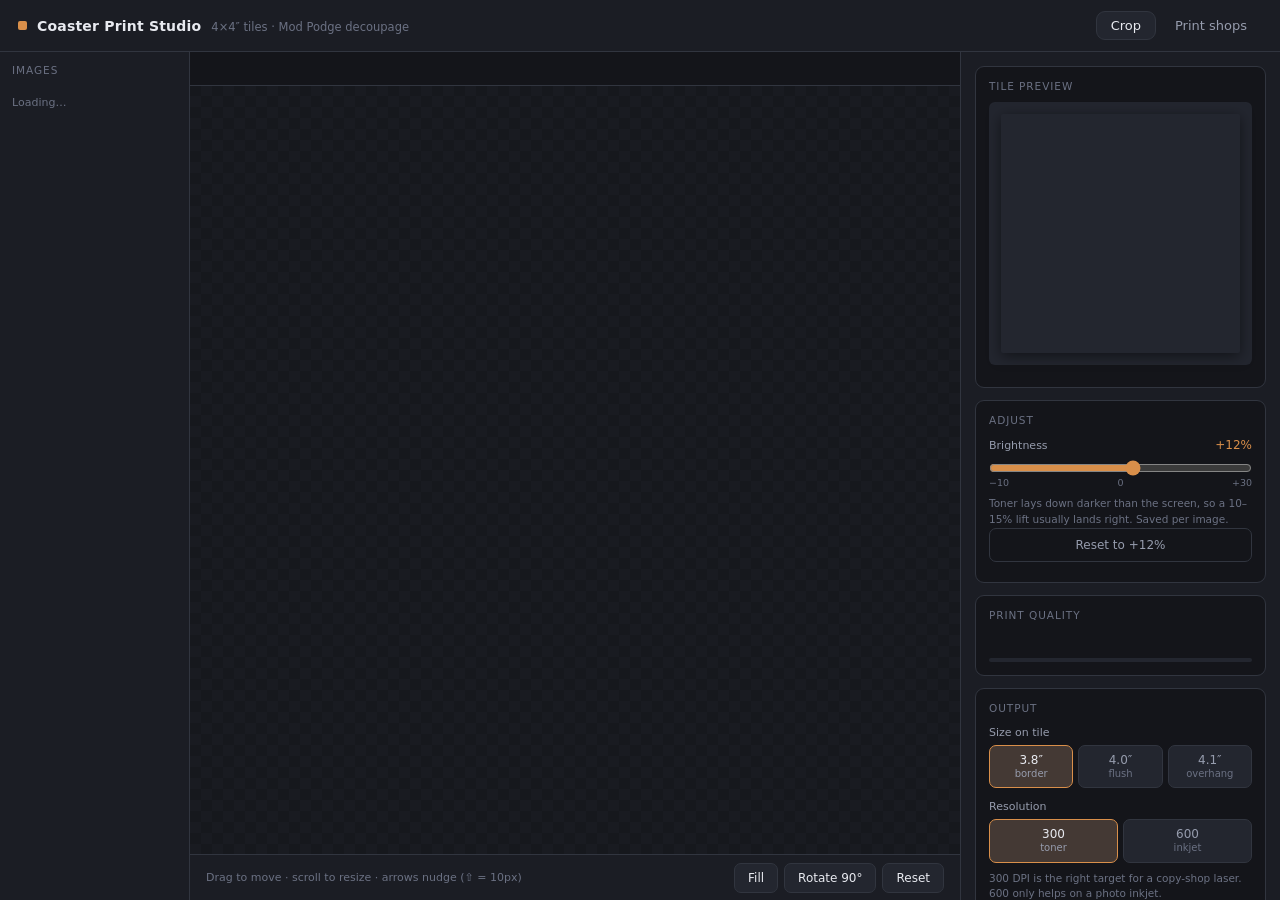
<file: public/index.html>
<!doctype html>
<html lang="en">
<head>
<meta charset="utf-8">
<meta name="viewport" content="width=device-width, initial-scale=1">
<title>Coaster Print Studio</title>
<link rel="stylesheet" href="styles.css">
</head>
<body>

<header class="topbar">
  <div class="brand">
    <span class="dot"></span>
    <h1>Coaster Print Studio</h1>
    <span class="sub">4&times;4&Prime; tiles &middot; Mod&nbsp;Podge decoupage</span>
  </div>
  <nav class="tabs">
    <button class="tab is-active" data-view="crop">Crop</button>
    <button class="tab" data-view="shops">Print shops</button>
  </nav>
</header>

<!-- ============================================================ CROP VIEW -->
<main id="view-crop" class="view">

  <aside class="filmstrip" id="filmstrip">
    <div class="strip-head">Images</div>
    <div id="thumbs" class="thumbs"></div>
    <div id="loadstatus" class="loadstatus">Loading&hellip;</div>
  </aside>

  <section class="stage-wrap">
    <div class="stage-head">
      <span id="stageTitle" class="stage-title">&nbsp;</span>
      <span id="stageDims" class="stage-dims"></span>
    </div>
    <div class="stage" id="stage">
      <canvas id="stageCanvas"></canvas>
    </div>
    <div class="stage-foot">
      <div class="hint">Drag to move &middot; scroll to resize &middot; arrows nudge (&#8679; = 10px)</div>
      <div class="stage-actions">
        <button class="btn" id="btnFill">Fill</button>
        <button class="btn" id="btnRotate">Rotate 90&deg;</button>
        <button class="btn" id="btnReset">Reset</button>
      </div>
    </div>
  </section>

  <aside class="panel">

    <div class="block">
      <div class="block-head">Tile preview</div>
      <div class="tile-preview">
        <canvas id="tileCanvas" width="520" height="520"></canvas>
      </div>
      <div id="tileNote" class="tile-note"></div>
    </div>

    <div class="block">
      <div class="block-head">Adjust</div>
      <label class="lbl lbl-row" for="rngBright">
        <span>Brightness</span><span id="brightVal" class="val">+12%</span>
      </label>
      <input type="range" id="rngBright" class="rng" min="-10" max="30" step="1" value="12">
      <div class="rng-scale"><span>&minus;10</span><span>0</span><span>+30</span></div>
      <p class="fine">Toner lays down darker than the screen, so a 10&ndash;15% lift usually lands right. Saved per image.</p>
      <button class="btn ghost wide" id="btnBrightReset">Reset to +12%</button>
    </div>

    <div class="block">
      <div class="block-head">Print quality</div>
      <div id="quality" class="quality">&nbsp;</div>
      <div id="qualityBar" class="qbar"><i></i></div>
    </div>

    <div class="block">
      <div class="block-head">Output</div>

      <label class="lbl">Size on tile</label>
      <div class="seg" id="segSize">
        <button class="seg-btn is-on" data-size="3.8">3.8&Prime; <em>border</em></button>
        <button class="seg-btn" data-size="4.0">4.0&Prime; <em>flush</em></button>
        <button class="seg-btn" data-size="4.1">4.1&Prime; <em>overhang</em></button>
      </div>

      <label class="lbl">Resolution</label>
      <div class="seg" id="segDpi">
        <button class="seg-btn is-on" data-dpi="300">300 <em>toner</em></button>
        <button class="seg-btn" data-dpi="600">600 <em>inkjet</em></button>
      </div>
      <p class="fine">300&nbsp;DPI is the right target for a copy-shop laser. 600 only helps on a photo inkjet.</p>

      <label class="lbl">Format</label>
      <div class="seg" id="segFmt">
        <button class="seg-btn is-on" data-fmt="png">PNG <em>lossless</em></button>
        <button class="seg-btn" data-fmt="jpeg">JPEG <em>smaller</em></button>
      </div>

      <label class="row-check">
        <input type="checkbox" id="chkMirror">
        <span>Mirror horizontally</span>
      </label>
      <p class="fine">Leave off for decoupage. Only needed for Mod&nbsp;Podge <em>photo transfer medium</em>, where the print goes face-down.</p>
    </div>

    <div class="block">
      <button class="btn primary wide" id="btnExport">Export this square</button>
      <button class="btn wide" id="btnExportAll">Export all four</button>
      <div class="divider"></div>
      <div class="seg" id="segSheetFmt">
        <button class="seg-btn is-on" data-sheetfmt="pdf">PDF <em>upload</em></button>
        <button class="seg-btn" data-sheetfmt="png">PNG <em>in&#8209;store</em></button>
      </div>
      <button class="btn accent wide" id="btnSheet" style="margin-top:7px">Build print sheet</button>
      <p class="fine">All four squares at true size with cut marks &mdash; the file you hand the copy shop. Multi-page layouts come out as one PDF, so there is never a reason to merge files by hand.</p>
      <button class="btn wide" id="btnCompare" style="margin-top:10px">Build brightness test sheet</button>
      <p class="fine">Every image twice, at +15% and +25%, variants side by side for comparison. One PDF. Levels are labelled in the gutter, so the label is cut away with the waste.</p>
      <button class="btn ghost wide" id="btnReveal">Open exports folder</button>
    </div>

  </aside>
</main>

<!-- =========================================================== SHOPS VIEW -->
<section id="view-shops" class="view is-hidden">
  <div class="shops-inner">
    <div class="shops-intro">
      <h2>Where to print these</h2>
      <p>
        Your method glues the print face-up and seals it with water-based Mod&nbsp;Podge, so
        <strong>toner beats inkjet</strong> &mdash; toner is fused plastic sitting on the paper and
        will not bleed when wet glue goes over it. Ask for a <strong>colour laser print at 100% scale</strong>
        on plain or lightweight paper. Thin paper actually conforms to the tile better than cardstock.
      </p>
    </div>

    <div class="shop-tools">
      <label class="lbl" for="nearInput">Find shops near you</label>
      <div class="tool-row">
        <input id="nearInput" class="txt" type="text" placeholder="City, neighbourhood or postcode" autocomplete="off">
        <button class="btn" id="btnFindToner">Laser &amp; copy shops</button>
        <button class="btn" id="btnFindArt">Fine&#8209;art printers</button>
      </div>
      <p class="fine">Opens a map search in a new tab. Nothing you type is stored or sent anywhere by this app.</p>

      <details class="add-shop">
        <summary>Add a shop of your own</summary>
        <div class="tool-row">
          <input id="shopName" class="txt" type="text" placeholder="Name" autocomplete="off">
          <input id="shopArea" class="txt" type="text" placeholder="Area (optional)" autocomplete="off">
        </div>
        <div class="tool-row">
          <input id="shopUrl" class="txt" type="text" placeholder="https://… or a map link" autocomplete="off">
          <button class="btn primary" id="btnAddShop">Add</button>
        </div>
        <input id="shopNote" class="txt" type="text" placeholder="Note — what they're good for (optional)" autocomplete="off">
        <p class="fine">Saved in this browser only, never written to the project or committed to git.</p>
      </details>
    </div>

    <div id="shopGroups" class="shop-groups"></div>
  </div>
</section>

<div id="toast" class="toast"></div>

<script src="pdf.js"></script>
<script src="app.js"></script>
</body>
</html>
</file>
<file: public/styles.css>
:root {
  --bg: #14151a;
  --bg-2: #1b1d24;
  --bg-3: #23262f;
  --line: #31353f;
  --fg: #e8eaf0;
  --fg-dim: #969cad;
  --fg-faint: #6b7183;
  --accent: #d98f4a;
  --accent-2: #6ba4e8;
  --good: #63c08a;
  --bad: #e0685f;
  --radius: 9px;
  --font: -apple-system, BlinkMacSystemFont, "SF Pro Text", "Segoe UI", system-ui, sans-serif;
}

* { box-sizing: border-box; }

html, body {
  height: 100%;
  margin: 0;
}

body {
  background: var(--bg);
  color: var(--fg);
  font-family: var(--font);
  font-size: 13px;
  display: flex;
  flex-direction: column;
  overflow: hidden;
}

/* ------------------------------------------------------------------ topbar */

.topbar {
  flex: 0 0 auto;
  height: 52px;
  display: flex;
  align-items: center;
  justify-content: space-between;
  padding: 0 18px;
  background: var(--bg-2);
  border-bottom: 1px solid var(--line);
}

.brand {
  display: flex;
  align-items: baseline;
  gap: 10px;
}

.brand .dot {
  width: 9px;
  height: 9px;
  border-radius: 2px;
  background: var(--accent);
  align-self: center;
}

.brand h1 {
  font-size: 14px;
  font-weight: 600;
  margin: 0;
  letter-spacing: .2px;
}

.brand .sub {
  color: var(--fg-faint);
  font-size: 11.5px;
}

.tabs { display: flex; gap: 4px; }

.tab {
  background: transparent;
  border: 1px solid transparent;
  color: var(--fg-dim);
  padding: 6px 14px;
  border-radius: var(--radius);
  font: inherit;
  cursor: pointer;
}

.tab:hover { color: var(--fg); background: var(--bg-3); }

.tab.is-active {
  color: var(--fg);
  background: var(--bg-3);
  border-color: var(--line);
}

/* ------------------------------------------------------------------- views */

.view {
  flex: 1 1 auto;
  min-height: 0;
  display: grid;
  grid-template-columns: 190px minmax(0, 1fr) 320px;
}

.view.is-hidden { display: none; }

/* --------------------------------------------------------------- filmstrip */

.filmstrip {
  background: var(--bg-2);
  border-right: 1px solid var(--line);
  overflow-y: auto;
  padding: 12px;
}

.strip-head, .block-head {
  font-size: 10.5px;
  text-transform: uppercase;
  letter-spacing: .09em;
  color: var(--fg-faint);
  margin-bottom: 10px;
}

.thumbs { display: flex; flex-direction: column; gap: 9px; }

.thumb {
  position: relative;
  border: 1px solid var(--line);
  border-radius: var(--radius);
  overflow: hidden;
  cursor: pointer;
  background: var(--bg-3);
  padding: 0;
  display: block;
  width: 100%;
}

.thumb canvas, .thumb .ph {
  display: block;
  width: 100%;
  aspect-ratio: 1;
  object-fit: cover;
}

.thumb .ph {
  display: grid;
  place-items: center;
  color: var(--fg-faint);
  font-size: 11px;
}

.thumb .cap {
  padding: 5px 7px;
  font-size: 10.5px;
  color: var(--fg-dim);
  text-align: left;
  white-space: nowrap;
  overflow: hidden;
  text-overflow: ellipsis;
  border-top: 1px solid var(--line);
}

.thumb.is-on { border-color: var(--accent); }
.thumb.is-on .cap { color: var(--fg); }

.loadstatus {
  margin-top: 10px;
  color: var(--fg-faint);
  font-size: 11px;
}

/* ------------------------------------------------------------------- stage */

.stage-wrap {
  display: flex;
  flex-direction: column;
  min-width: 0;
  min-height: 0;
}

.stage-head {
  flex: 0 0 auto;
  height: 34px;
  display: flex;
  align-items: center;
  justify-content: space-between;
  padding: 0 16px;
  border-bottom: 1px solid var(--line);
}

.stage-title {
  font-size: 12px;
  color: var(--fg);
  white-space: nowrap;
  overflow: hidden;
  text-overflow: ellipsis;
}

.stage-dims { font-size: 11px; color: var(--fg-faint); font-variant-numeric: tabular-nums; }

.stage {
  flex: 1 1 auto;
  min-height: 0;
  position: relative;
  background:
    repeating-conic-gradient(#191b21 0% 25%, #16181d 0% 50%) 50% / 22px 22px;
}

.stage canvas {
  position: absolute;
  inset: 0;
  width: 100%;
  height: 100%;
  cursor: grab;
  touch-action: none;
}

.stage canvas.is-drag { cursor: grabbing; }

.stage-foot {
  flex: 0 0 auto;
  height: 46px;
  display: flex;
  align-items: center;
  justify-content: space-between;
  padding: 0 16px;
  border-top: 1px solid var(--line);
  background: var(--bg-2);
}

.hint { color: var(--fg-faint); font-size: 11px; }
.stage-actions { display: flex; gap: 6px; }

/* ------------------------------------------------------------------- panel */

.panel {
  background: var(--bg-2);
  border-left: 1px solid var(--line);
  overflow-y: auto;
  padding: 14px;
}

.block {
  padding: 13px;
  border: 1px solid var(--line);
  border-radius: var(--radius);
  background: var(--bg);
  margin-bottom: 12px;
}

.tile-preview {
  display: grid;
  place-items: center;
  background: var(--bg-3);
  border-radius: 6px;
  padding: 12px;
}

.tile-preview canvas {
  width: 100%;
  max-width: 240px;
  height: auto;
  border-radius: 2px;
  box-shadow: 0 3px 14px rgba(0, 0, 0, .5);
}

.tile-note {
  margin-top: 9px;
  font-size: 11px;
  color: var(--fg-faint);
  text-align: center;
  line-height: 1.45;
}

/* ----------------------------------------------------------------- quality */

.quality {
  font-size: 12px;
  font-variant-numeric: tabular-nums;
  line-height: 1.5;
}

.quality b { font-weight: 600; }
.quality.ok b { color: var(--good); }
.quality.bad b { color: var(--bad); }
.quality .note { color: var(--fg-faint); display: block; font-size: 11px; }

.qbar {
  margin-top: 9px;
  height: 4px;
  border-radius: 3px;
  background: var(--bg-3);
  overflow: hidden;
}

.qbar i {
  display: block;
  height: 100%;
  width: 0;
  background: var(--good);
  transition: width .12s ease, background .12s ease;
}

.qbar.bad i { background: var(--bad); }

/* --------------------------------------------------------------- controls */

.lbl {
  display: block;
  font-size: 11px;
  color: var(--fg-dim);
  margin: 12px 0 6px;
}

.lbl:first-child { margin-top: 0; }

.lbl-row {
  display: flex;
  align-items: baseline;
  justify-content: space-between;
}

.lbl-row .val {
  color: var(--accent);
  font-variant-numeric: tabular-nums;
  font-size: 12px;
}

.rng {
  width: 100%;
  margin: 2px 0 0;
  accent-color: var(--accent);
  background: transparent;
}

.rng-scale {
  display: flex;
  justify-content: space-between;
  font-size: 9.5px;
  color: var(--fg-faint);
  font-variant-numeric: tabular-nums;
  margin-top: -2px;
}

.seg {
  display: flex;
  gap: 5px;
}

.seg-btn {
  flex: 1;
  background: var(--bg-3);
  border: 1px solid var(--line);
  color: var(--fg-dim);
  border-radius: 7px;
  padding: 7px 4px;
  font: inherit;
  font-size: 12px;
  cursor: pointer;
  line-height: 1.25;
}

.seg-btn em {
  display: block;
  font-style: normal;
  font-size: 10px;
  color: var(--fg-faint);
}

.seg-btn:hover { color: var(--fg); }

.seg-btn.is-on {
  background: color-mix(in srgb, var(--accent) 18%, var(--bg-3));
  border-color: var(--accent);
  color: var(--fg);
}

.seg-btn.is-on em { color: var(--fg-dim); }

.fine {
  margin: 8px 0 0;
  font-size: 10.5px;
  line-height: 1.5;
  color: var(--fg-faint);
}

.row-check {
  display: flex;
  align-items: center;
  gap: 8px;
  margin-top: 14px;
  cursor: pointer;
  font-size: 12px;
}

.row-check input { accent-color: var(--accent); }

/* ---------------------------------------------------------------- buttons */

.btn {
  background: var(--bg-3);
  border: 1px solid var(--line);
  color: var(--fg);
  padding: 7px 13px;
  border-radius: 7px;
  font: inherit;
  font-size: 12px;
  cursor: pointer;
}

.btn:hover { border-color: #454a57; background: #2a2e38; }
.btn:active { transform: translateY(1px); }
.btn[disabled] { opacity: .45; cursor: default; transform: none; }

.btn.wide { display: block; width: 100%; margin-bottom: 7px; padding: 9px; }

.btn.primary {
  background: var(--accent);
  border-color: var(--accent);
  color: #17130e;
  font-weight: 600;
}

.btn.primary:hover { background: #e8a05c; border-color: #e8a05c; }

.btn.accent {
  background: color-mix(in srgb, var(--accent-2) 20%, var(--bg-3));
  border-color: var(--accent-2);
}

.btn.accent:hover { background: color-mix(in srgb, var(--accent-2) 30%, var(--bg-3)); }

.btn.ghost { background: transparent; color: var(--fg-dim); }

.divider { height: 1px; background: var(--line); margin: 12px 0; }

/* ------------------------------------------------------------------ shops */

#view-shops { display: block; overflow-y: auto; }
#view-shops.is-hidden { display: none; }

.shops-inner { max-width: 880px; margin: 0 auto; padding: 30px 24px 60px; }

.shops-intro h2 { font-size: 19px; margin: 0 0 10px; font-weight: 600; }

.shops-intro p {
  margin: 0 0 26px;
  color: var(--fg-dim);
  line-height: 1.65;
  font-size: 13px;
}

.shops-intro strong { color: var(--fg); font-weight: 600; }

.shop-group { margin-bottom: 30px; }

.shop-group h3 {
  font-size: 13px;
  margin: 0 0 4px;
  font-weight: 600;
}

.shop-group .gnote {
  margin: 0 0 14px;
  font-size: 11.5px;
  color: var(--fg-faint);
  line-height: 1.55;
}

.shop-group.warn h3::after {
  content: "test first";
  margin-left: 9px;
  font-size: 10px;
  font-weight: 500;
  color: var(--bad);
  border: 1px solid var(--bad);
  border-radius: 20px;
  padding: 2px 8px;
  vertical-align: 1.5px;
}

.shop-grid {
  display: grid;
  grid-template-columns: repeat(auto-fill, minmax(255px, 1fr));
  gap: 10px;
}

.shop {
  display: block;
  text-decoration: none;
  color: inherit;
  border: 1px solid var(--line);
  border-radius: var(--radius);
  background: var(--bg-2);
  padding: 13px 14px;
}

.shop:hover { border-color: #4a4f5d; background: var(--bg-3); }

.shop .nm { font-size: 13px; font-weight: 600; margin-bottom: 2px; }

.shop .area {
  font-size: 10.5px;
  color: var(--accent);
  text-transform: uppercase;
  letter-spacing: .05em;
  margin-bottom: 7px;
}

.shop .note { font-size: 11.5px; color: var(--fg-dim); line-height: 1.55; }

.shop .link {
  margin-top: 9px;
  font-size: 11px;
  color: var(--fg-faint);
  white-space: nowrap;
  overflow: hidden;
  text-overflow: ellipsis;
}

/* ------------------------------------------------------------------ toast */

.toast {
  position: fixed;
  left: 50%;
  bottom: 26px;
  transform: translate(-50%, 20px);
  background: var(--bg-3);
  border: 1px solid var(--line);
  border-radius: var(--radius);
  padding: 10px 18px;
  font-size: 12px;
  box-shadow: 0 8px 28px rgba(0, 0, 0, .55);
  opacity: 0;
  pointer-events: none;
  transition: opacity .18s ease, transform .18s ease;
  max-width: 70vw;
}

.toast.show { opacity: 1; transform: translate(-50%, 0); }
.toast.err { border-color: var(--bad); }

/* ------------------------------------------------------- shop tools */

.shop-tools {
  border: 1px solid var(--line);
  border-radius: var(--radius);
  background: var(--bg-2);
  padding: 16px;
  margin-bottom: 30px;
}

.tool-row {
  display: flex;
  gap: 7px;
  margin-bottom: 7px;
  flex-wrap: wrap;
}

.tool-row .txt { flex: 1 1 180px; }

.txt {
  background: var(--bg-3);
  border: 1px solid var(--line);
  border-radius: 7px;
  color: var(--fg);
  font: inherit;
  font-size: 12px;
  padding: 8px 11px;
  width: 100%;
  min-width: 0;
}

.txt::placeholder { color: var(--fg-faint); }
.txt:focus { outline: none; border-color: var(--accent); }

.add-shop { margin-top: 14px; border-top: 1px solid var(--line); padding-top: 12px; }

.add-shop summary {
  cursor: pointer;
  font-size: 12px;
  color: var(--fg-dim);
  margin-bottom: 10px;
  user-select: none;
}

.add-shop summary:hover { color: var(--fg); }
.add-shop[open] summary { color: var(--fg); }

/* User-added cards carry a remove control, so they are a div not an anchor. */
.shop.mine { position: relative; }

.shop.mine .nm a { color: inherit; text-decoration: none; }
.shop.mine .nm a:hover { color: var(--accent); }

.shop-del {
  position: absolute;
  top: 9px;
  right: 9px;
  background: transparent;
  border: 1px solid transparent;
  color: var(--fg-faint);
  border-radius: 5px;
  cursor: pointer;
  font: inherit;
  font-size: 14px;
  line-height: 1;
  padding: 3px 6px;
}

.shop-del:hover { color: var(--bad); border-color: var(--bad); }

.shop-empty {
  border: 1px dashed var(--line);
  border-radius: var(--radius);
  padding: 14px;
  font-size: 11.5px;
  color: var(--fg-faint);
  line-height: 1.55;
}

/* --------------------------------------------------- static (no server) */

.static-only { display: none; }
body.is-static .static-only { display: block; }
body.is-static #btnReveal { display: none; }

.filmstrip #btnOpen { margin-bottom: 10px; }

.stage.is-drop::after {
  content: "Drop images to load";
  position: absolute;
  inset: 10px;
  border: 2px dashed var(--accent);
  border-radius: var(--radius);
  display: grid;
  place-items: center;
  color: var(--fg);
  background: rgba(20, 21, 26, .78);
  font-size: 13px;
  pointer-events: none;
}
</file>
